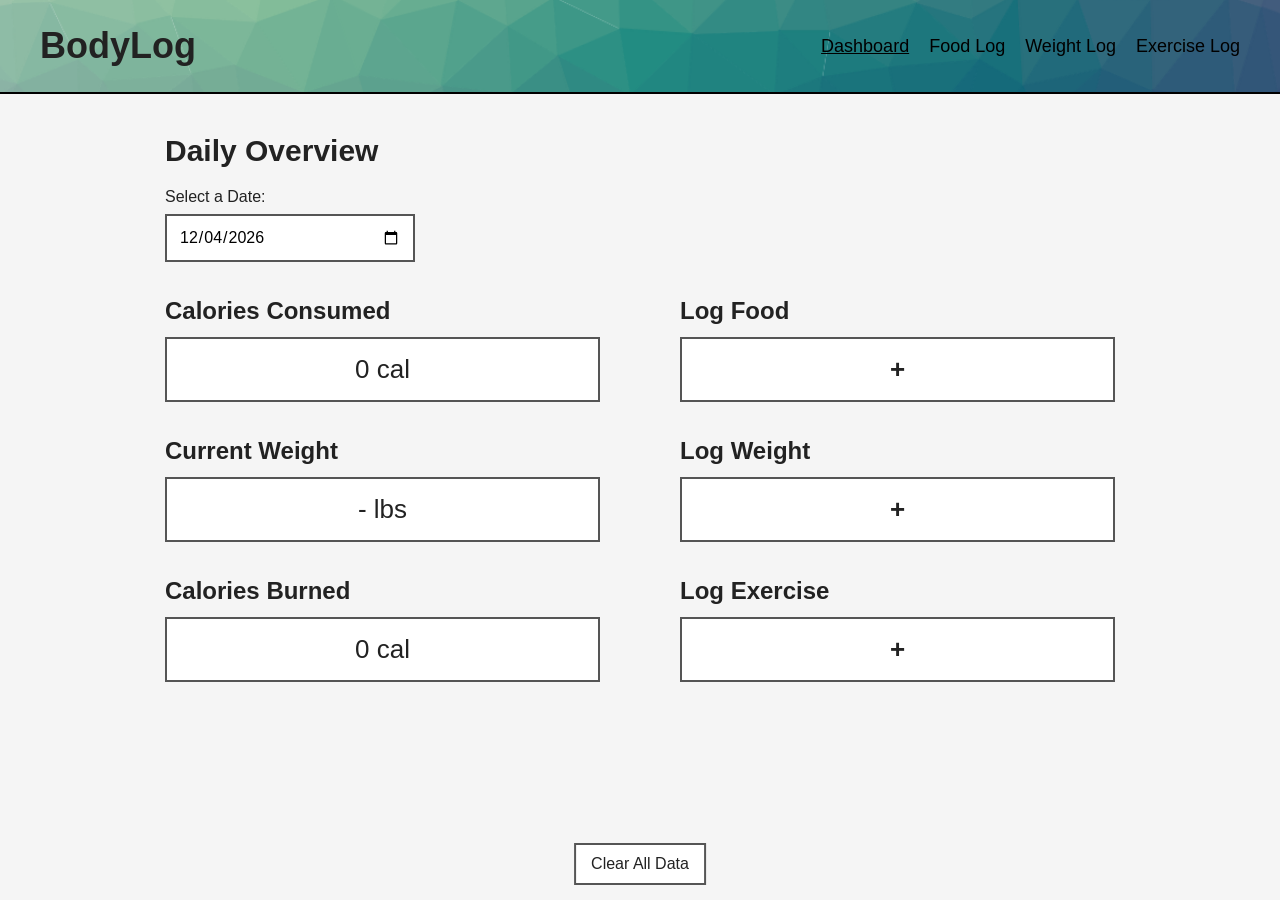
<file: index.html>
<!DOCTYPE html>
<html lang="en">
<head>
    <meta charset="UTF-8">
    <meta name="viewport" content="width=device-width, initial-scale=1.0">
    <title>BodyLog | Dashboard</title>

    <link rel="stylesheet" href="CSS/styles.css">
    <script src="JS/dashboard.js" defer></script>
</head>
<body>
    <header>
        <h1>BodyLog</h1>
        <nav>
            <a href="index.html" class="active">Dashboard</a>
            <a href="foodlog.html">Food Log</a>
            <a href="weightlog.html">Weight Log</a>
            <a href="exerciselog.html">Exercise Log</a>
        </nav>
    </header>
    <main>
        <h2>Daily Overview</h2>
        
        <label for="dashboardDate">Select a Date:</label>
        <input type="date" id="dashboardDate">
        <p id="message" role="status"></p>
        <button type="button" id="clearDataButton">Clear All Data</button>
        <div class="dashboard-row">
            <section>
                <h3>Calories Consumed</h3>
                <p class="summary-box" id="caloriesConsumed">0 Cal</p>
            </section>

            <section>
                <h3>Log Food</h3>
                <a href="foodlog.html" class="log-button" aria-label="Add a food entry">+</a>
            </section>
        </div>

        <div class="dashboard-row">
            <section>
                <h3>Current Weight</h3>
                <p class="summary-box" id="currentWeight">- lbs</p>
            </section>

            <section>
                <h3>Log Weight</h3>
                <a href="weightlog.html" class="log-button" aria-label="Add a weight entry">+</a>
            </section>
        </div>

        <div class="dashboard-row">
            <section>
                <h3>Calories Burned</h3>
                <p class="summary-box" id="caloriesBurned">0 cal</p>
            </section>

            <section>
                <h3>Log Exercise</h3>
                <a href="exerciselog.html" class="log-button" aria-label="Add an exercise entry">+</a>
            </section>
        </div>
    </main>
</body>
</html>
</file>
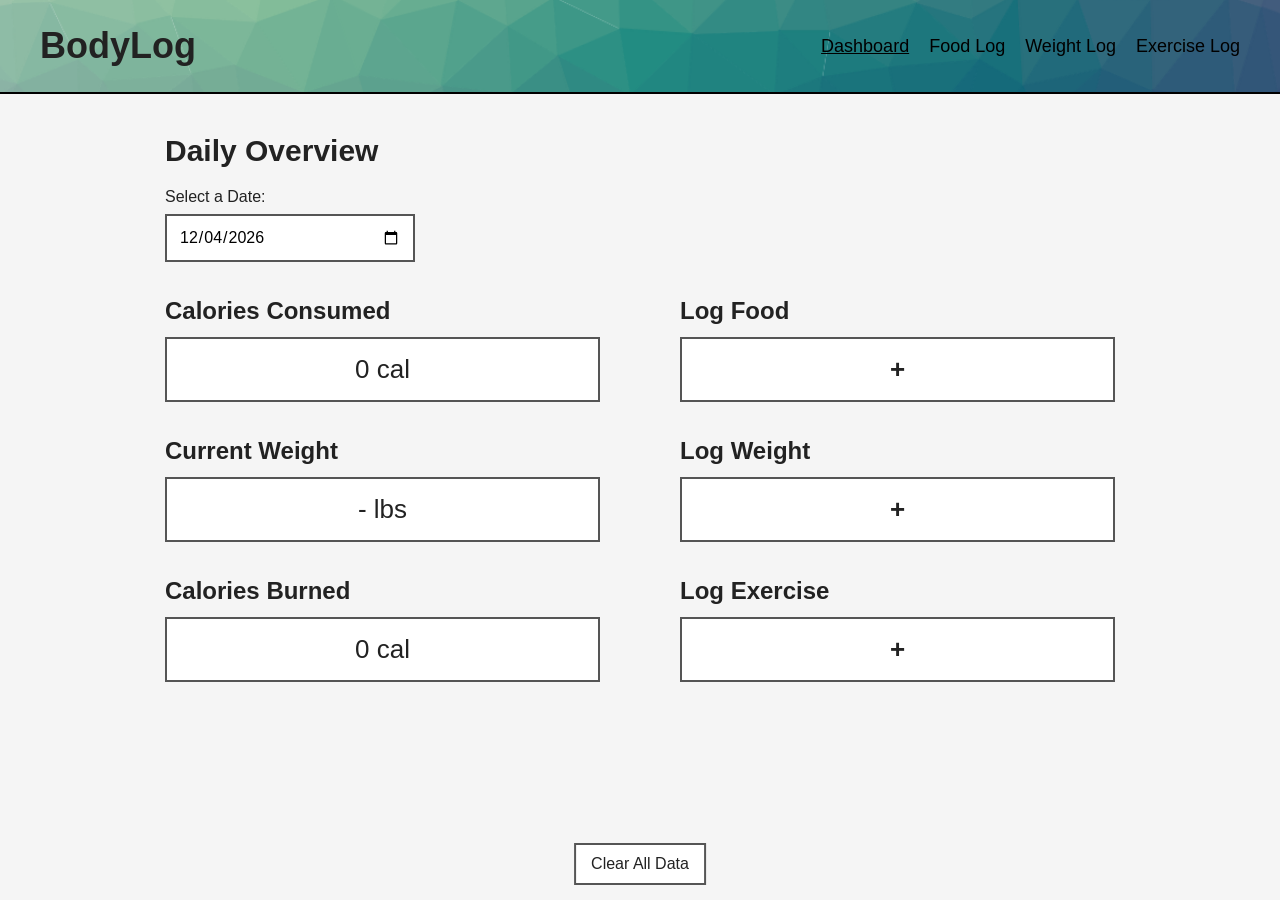
<file: dashboard.html>
<!DOCTYPE html>
<html lang="en">
<head>
    <meta charset="UTF-8">
    <meta name="viewport" content="width=device-width, initial-scale=1.0">
    <title>BodyLog | Dashboard</title>

    <link rel="stylesheet" href="CSS/styles.css">
    <script src="JS/dashboard.js" defer></script>
</head>
<body>
    <header>
        <h1>BodyLog</h1>
        <nav>
            <a href="dashboard.html" class="active">Dashboard</a>
            <a href="foodlog.html">Food Log</a>
            <a href="weightlog.html">Weight Log</a>
            <a href="exerciselog.html">Exercise Log</a>
        </nav>
    </header>
    <main>
        <h2>Daily Overview</h2>
        
        <label for="dashboardDate">Select a Date:</label>
        <input type="date" id="dashboardDate">
        <p id="message" role="status"></p>
        <button type="button" id="clearDataButton">Clear All Data</button>
        <div class="dashboard-row">
            <section>
                <h3>Calories Consumed</h3>
                <p class="summary-box" id="caloriesConsumed">0 Cal</p>
            </section>

            <section>
                <h3>Log Food</h3>
                <a href="foodlog.html" class="log-button" aria-label="Add a food entry">+</a>
            </section>
        </div>

        <div class="dashboard-row">
            <section>
                <h3>Current Weight</h3>
                <p class="summary-box" id="currentWeight">- lbs</p>
            </section>

            <section>
                <h3>Log Weight</h3>
                <a href="weightlog.html" class="log-button" aria-label="Add a weight entry">+</a>
            </section>
        </div>

        <div class="dashboard-row">
            <section>
                <h3>Calories Burned</h3>
                <p class="summary-box" id="caloriesBurned">0 cal</p>
            </section>

            <section>
                <h3>Log Exercise</h3>
                <a href="exerciselog.html" class="log-button" aria-label="Add an exercise entry">+</a>
            </section>
        </div>
    </main>
</body>
</html>
</file>
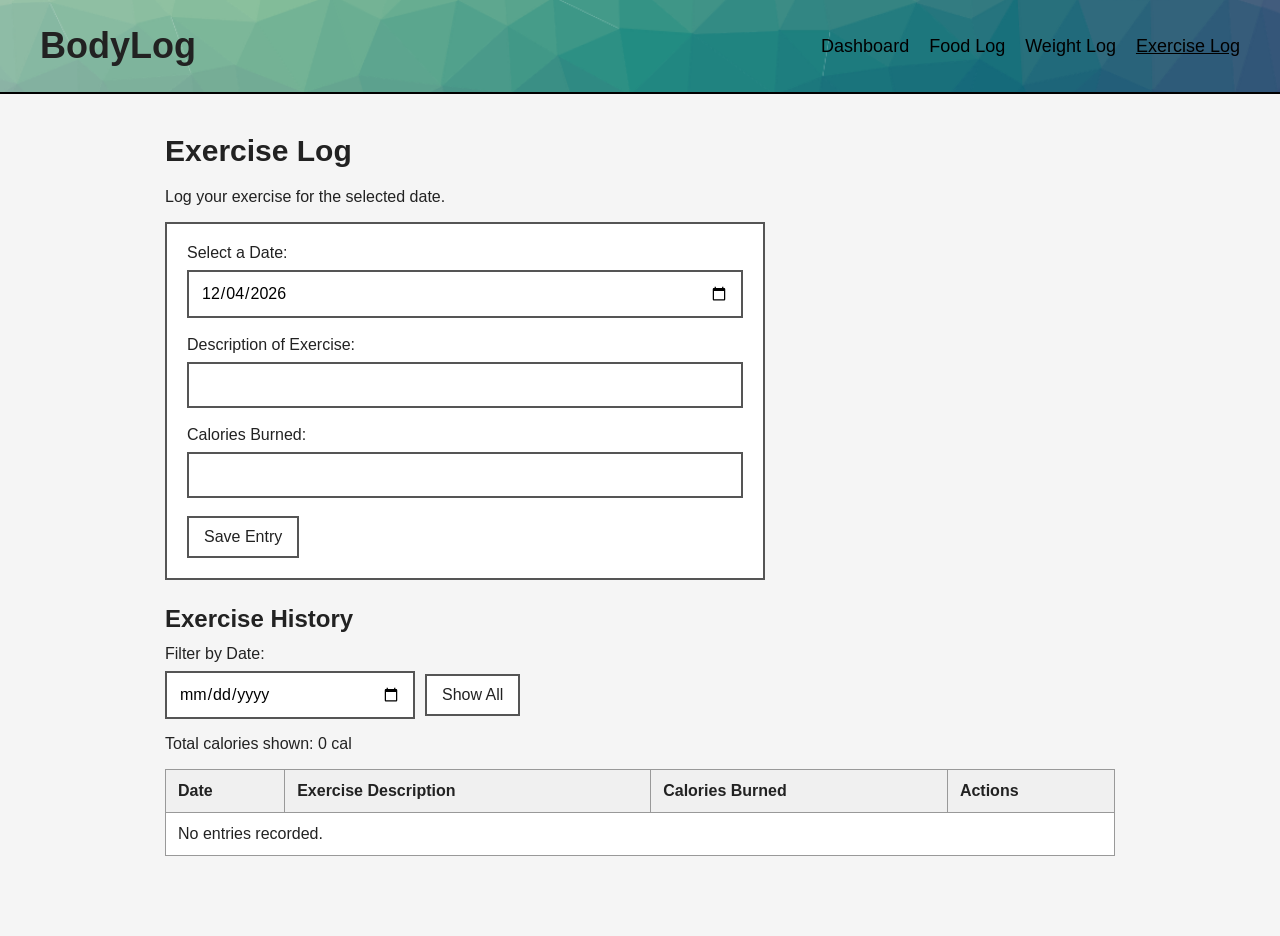
<file: exerciselog.html>
<!DOCTYPE html>
<html lang="en">
<head>
    <meta charset="UTF-8">
    <meta name="viewport" content="width=device-width, initial-scale=1.0">
    <title>BodyLog | Exercise Log</title>

    <link rel="stylesheet" href="CSS/styles.css">
    <script src="JS/logs.js" defer></script>
</head>
<body data-log="exercises">
    <header>
        <h1>BodyLog</h1>
        <nav>
            <a href="index.html">Dashboard</a>
            <a href="foodlog.html">Food Log</a>
            <a href="weightlog.html">Weight Log</a>
            <a href="exerciselog.html" class="active">Exercise Log</a>
        </nav>
    </header>
    <main>
            <h2>Exercise Log</h2>
            <p>Log your exercise for the selected date.</p>

            <form id="logForm" class="log-form">
                <label for="entryDate">Select a Date:</label>
                <input type="date" id="entryDate" required>

                <label for="entryDescription">Description of Exercise:</label>
                <input type="text" id="entryDescription" required>

                <label for="entryValue">Calories Burned:</label>
                <input type="number" id="entryValue" min="1" step="1" required>

            <div class="form-buttons">
                <button type="submit" id="saveButton">Save Entry</button>
                <button type="button" id="cancelButton" hidden>
                    Cancel Edit
                </button>
            </div>
        </form>

        <p id="message" role="status"></p>

        <h3>Exercise History</h3>
        <label for="filterDate">Filter by Date:</label>
        <div class="history-filter">
            <input type="date" id="filterDate">
            <button type="button" id="showAllButton">Show All</button>
        </div>

        <p id= "historySummary"></p>

        <div class="table-container">
            <table>
                <thead>
                    <tr>
                        <th scope="col">Date</th>
                        <th scope="col">Exercise Description</th>
                        <th scope="col">Calories Burned</th>
                        <th scope="col">Actions</th>
                    </tr>
                </thead>
                <tbody id="historyBody"></tbody>
            </table>
        </div>
    </main>
</body>
</html>
</file>
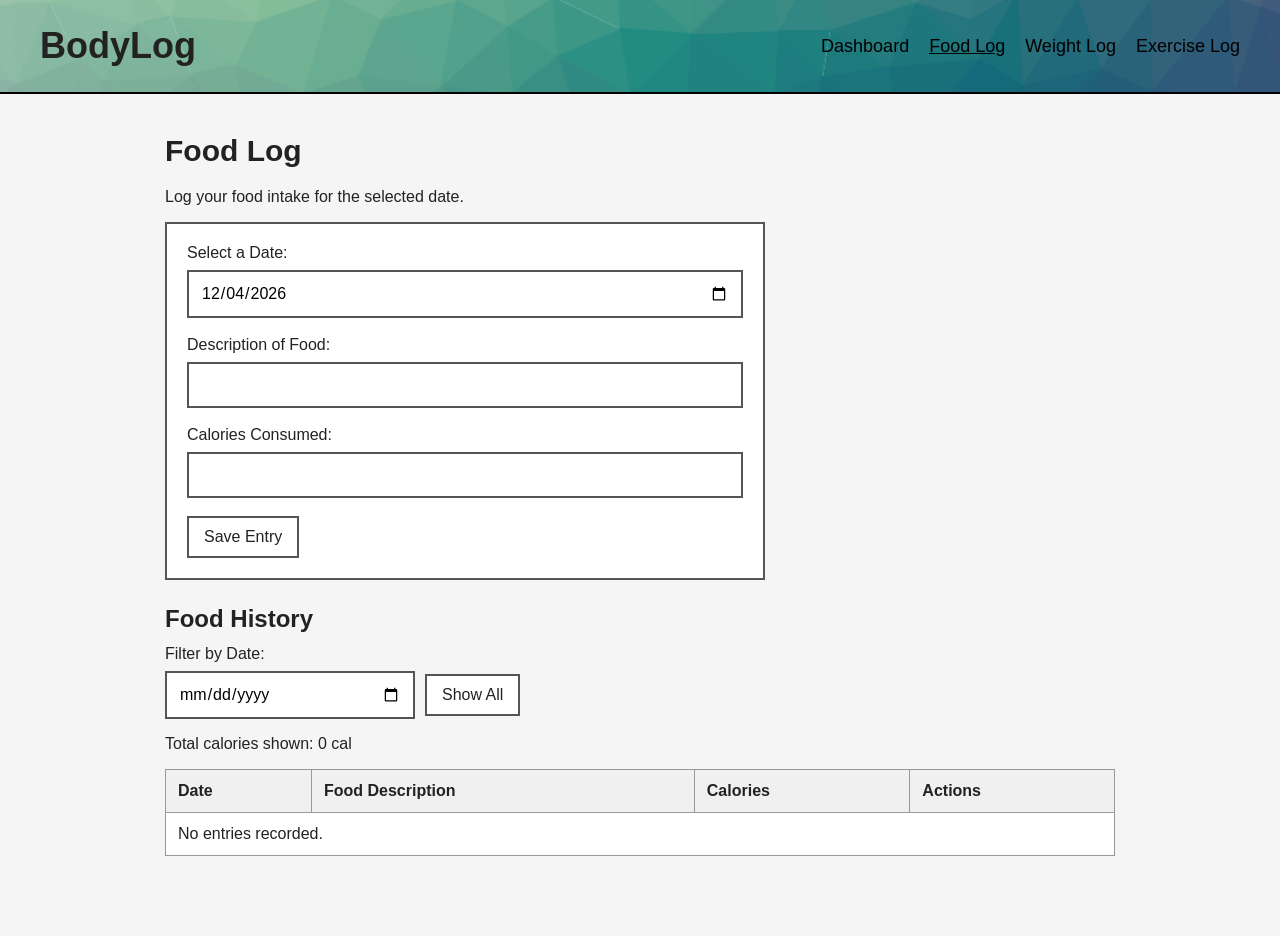
<file: foodlog.html>
<!DOCTYPE html>
<html lang="en">
<head>
    <meta charset="UTF-8">
    <meta name="viewport" content="width=device-width, initial-scale=1.0">
    <title>BodyLog | Food Log</title>

    <link rel="stylesheet" href="CSS/styles.css">
    <script src="JS/logs.js" defer></script>
</head>
<body data-log="foods">
    <header>
        <h1>BodyLog</h1>
        <nav>
            <a href="index.html">Dashboard</a>
            <a href="foodlog.html" class="active">Food Log</a>
            <a href="weightlog.html">Weight Log</a>
            <a href="exerciselog.html">Exercise Log</a>
        </nav>
    </header>
    <main>
        <h2>Food Log</h2>
        <p>Log your food intake for the selected date.</p>

        <form id="logForm" class="log-form">
            <label for="entryDate">Select a Date:</label>
            <input type="date" id="entryDate" required>

            <label for="entryDescription">Description of Food:</label>
            <input type="text" id="entryDescription" required>

            <label for="entryValue">Calories Consumed:</label>
            <input type="number" id="entryValue" min="1" step="1" required>

            <div class="form-buttons">
                <button type="submit" id="saveButton">Save Entry</button>
                <button type="button" id="cancelButton" hidden>
                    Cancel Edit
                </button>
            </div>
        </form>

        <p id="message" role="status"></p>

        <h3>Food History</h3>
        <label for="filterDate">Filter by Date:</label>
        <div class="history-filter">
            <input type="date" id="filterDate">
            <button type="button" id="showAllButton">Show All</button>
        </div>

        <p id= "historySummary"></p>

        <div class="table-container">
            <table>
                <thead>
                    <tr>
                        <th scope="col">Date</th>
                        <th scope="col">Food Description</th>
                        <th scope="col">Calories</th>
                        <th scope="col">Actions</th>
                    </tr>
                </thead>
                <tbody id="historyBody"></tbody>
            </table>
        </div>
    </main>
</body>
</html>
</file>
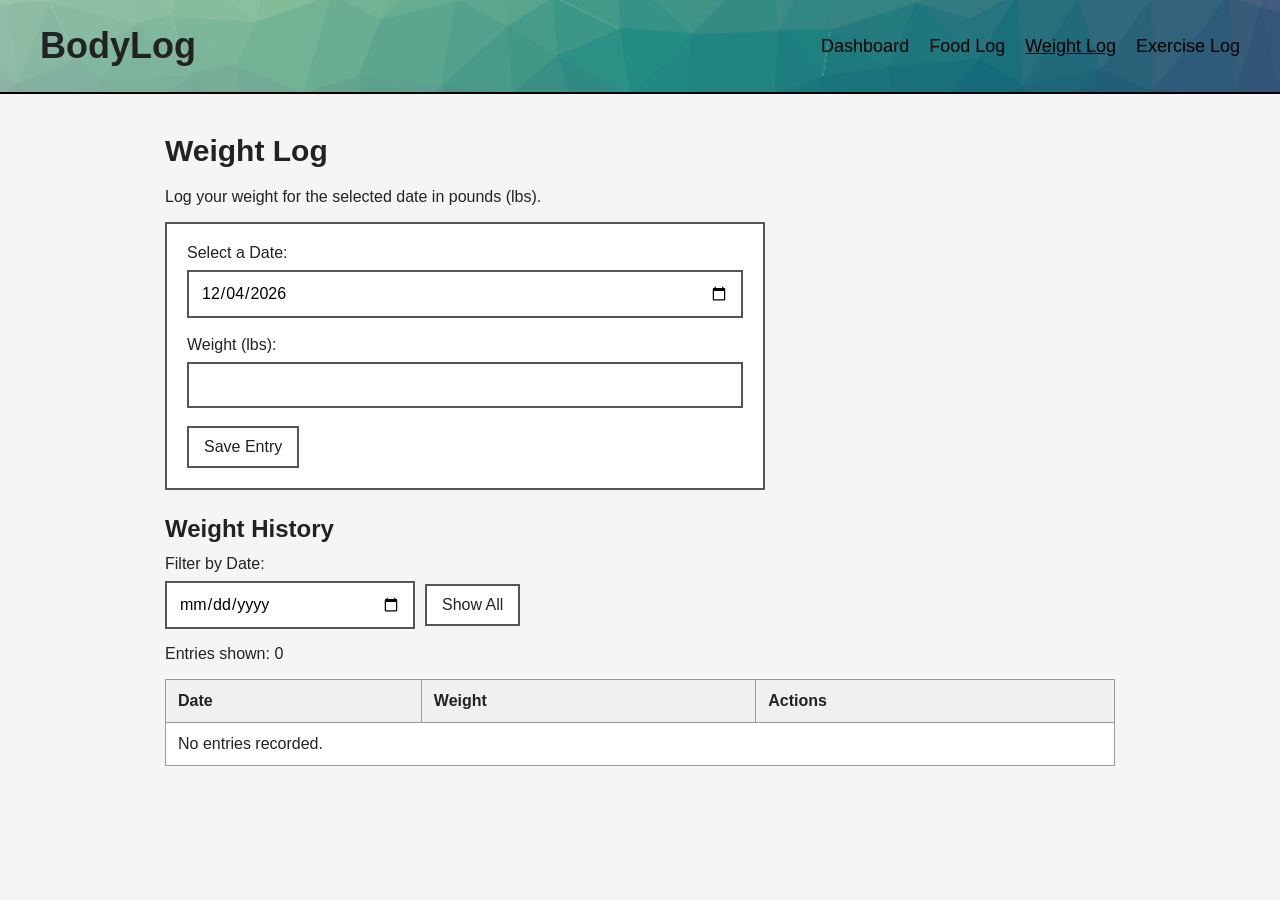
<file: weightlog.html>
<!DOCTYPE html>
<html lang="en">
<head>
    <meta charset="UTF-8">
    <meta name="viewport" content="width=device-width, initial-scale=1.0">
    <title>BodyLog | Weight Log</title>

    <link rel="stylesheet" href="CSS/styles.css">
    <script src="JS/logs.js" defer></script>
</head>
<body data-log="weights">
    <header>
        <h1>BodyLog</h1>
        <nav>
            <a href="index.html">Dashboard</a>
            <a href="foodlog.html">Food Log</a>
            <a href="weightlog.html" class="active">Weight Log</a>
            <a href="exerciselog.html">Exercise Log</a>
        </nav>
    </header>
    <main>
        <h2>Weight Log</h2>
        <p>Log your weight for the selected date in pounds (lbs).</p>

        <form id="logForm" class="log-form">
            <label for="entryDate">Select a Date:</label>
            <input type="date" id="entryDate" required>

            <label for="entryValue">Weight (lbs):</label>
            <input type="number" id="entryValue" min="0.1" step="0.1" required>

            <div class="form-buttons">
                <button type="submit" id="saveButton">Save Entry</button>
                <button type="button" id="cancelButton" hidden>
                    Cancel Edit
                </button>
            </div>
        </form>

        <p id="message" role="status"></p>

        <h3>Weight History</h3>
        <label for="filterDate">Filter by Date:</label>
        <div class="history-filter">
            <input type="date" id="filterDate">
            <button type="button" id="showAllButton">Show All</button>
        </div>

        <p id= "historySummary"></p>

        <div class="table-container">
            <table>
                <thead>
                    <tr>
                        <th scope="col">Date</th>
                        <th scope="col">Weight</th>
                        <th scope="col">Actions</th>
                    </tr>
                </thead>
                <tbody id="historyBody"></tbody>
            </table>
        </div>
    </main>
</body>
</html>
</file>
<file: CSS/styles.css>
/* Page Appearance */
*{
    box-sizing: border-box;
}

body{
    margin: 0;
    background-color: #f5f5f5;
    color: #222;
    font-family: Arial, Helvetica, sans-serif;
}

/* Logo & Navigation */
header{
    display: flex;
    justify-content: space-between;
    align-items: center;
    gap: 20px;
    padding: 25px 40px;
    border-bottom: 2px solid black;
    background-image: url("../Images/background_image.png");
    background-size: cover;
    background-position: center;
    background-repeat: no-repeat;
}

h1{
    margin: 0;
    font-size: 36px;
    font: "Arial Black", Arial, sans-serif;
    font-weight: 900;
}

nav{
    display: flex;
    flex-wrap: wrap;
    gap: 20px;
}

nav a{
    color: black;
    text-decoration: none;
    font-size: 18px;
    padding: 8px 0;
}

nav a:hover,
nav a.active{
    text-decoration: underline;
}

/* Main Dashboard Styling */
main{
    max-width: 1000px;
    margin: 40px auto;
    padding: 0 25px 40px;
}

h2{
    margin-bottom: 20px;
    font-size: 30px;
}

label{
    display: block;
    margin-bottom: 8px;
}

input[type="date"]{
    width: 250px;
    max-width: 100%;
    padding: 12px;
    border: 2px solid #555;
    background-color: white;
    font: inherit;
}

#message{
    color: maroon;
}

.dashboard-row{
    display: grid;
    grid-template-columns: 1fr 1fr;
    gap: 80px;
    margin-top: 35px;
}

h3{
    margin: 0 0 12px;
    font-size: 24px;
}

.summary-box,
.log-button{
    display: block;
    margin: 0;
    padding: 15px;
    border: 2px solid #555;
    background-color: white;
    font-size: 26px;
    text-align: center;
}

.log-button{
    color: #222;
    text-decoration: none;
    font-weight: bold;
}

.log-button:hover{
    background-color: white;
}

a:focus-visible,
input:focus-visible{
    outline: 3px solid #176b99;
    outline-offset: 3px;
}

/* Screen Compatibility */
@media (max-width: 650px){
    header{
        flex-direction: column;
        align-items: flex-start;
        padding: 20px;
    }

    nav{
        gap: 15px;
    }

    .dashboard-row{
        grid-template-columns: 1fr;
        gap: 20px;
    }
}

/* Forms */
.log-form{
    max-width: 600px;
    margin-bottom: 25px;
    padding: 20px;
    border: 2px solid #555;
    background-color: white;
}

.log-form input{
    display: block;
    width: 100%;
    margin-bottom: 18px;
    padding: 12px;
    border: 2px solid #555;
    background-color: white;
    font: inherit;
}

.form-buttons,
.history-filter,
.entry-actions{
    display: flex;
    flex-wrap: wrap;
    align-items: center;
    gap: 10px;
}

/* Buttons */
button{
    padding: 10px 15px;
    border: 2px solid #555;
    background-color: white;
    color: #222;
    font: inherit;
    cursor: pointer;
}

button:hover{
    background-color: #f0f0f0;
}

button:focus-visible{
    outline: 3px solid #176b99;
    outline-offset: 3px;
}

button:disabled{
    cursor: not-allowed;
    opacity: 0.6;
}

/* Entry History */
.history-filter{
    margin-bottom: 15px;
}

.table-container{
    overflow-x: auto;
    background-color: white;    
}

table{
    width: 100%;
    border-collapse: collapse;
    text-align: left;
}

th,
td{
    padding: 12px;
    border: 1px solid #999;
    vertical-align: top;
}

th{
    background-color: #f0f0f0;
}

td{
    overflow-wrap: anywhere;
}

/* Puts clear data button at bottom of screen */
#clearDataButton{
    position: fixed;
    bottom: 15px;
    left: 50%;
    transform: translateX(-50%);
    z-index: 10;
}

.dashboard-row:last-child{
    margin-bottom: 80px;
}
</file>
